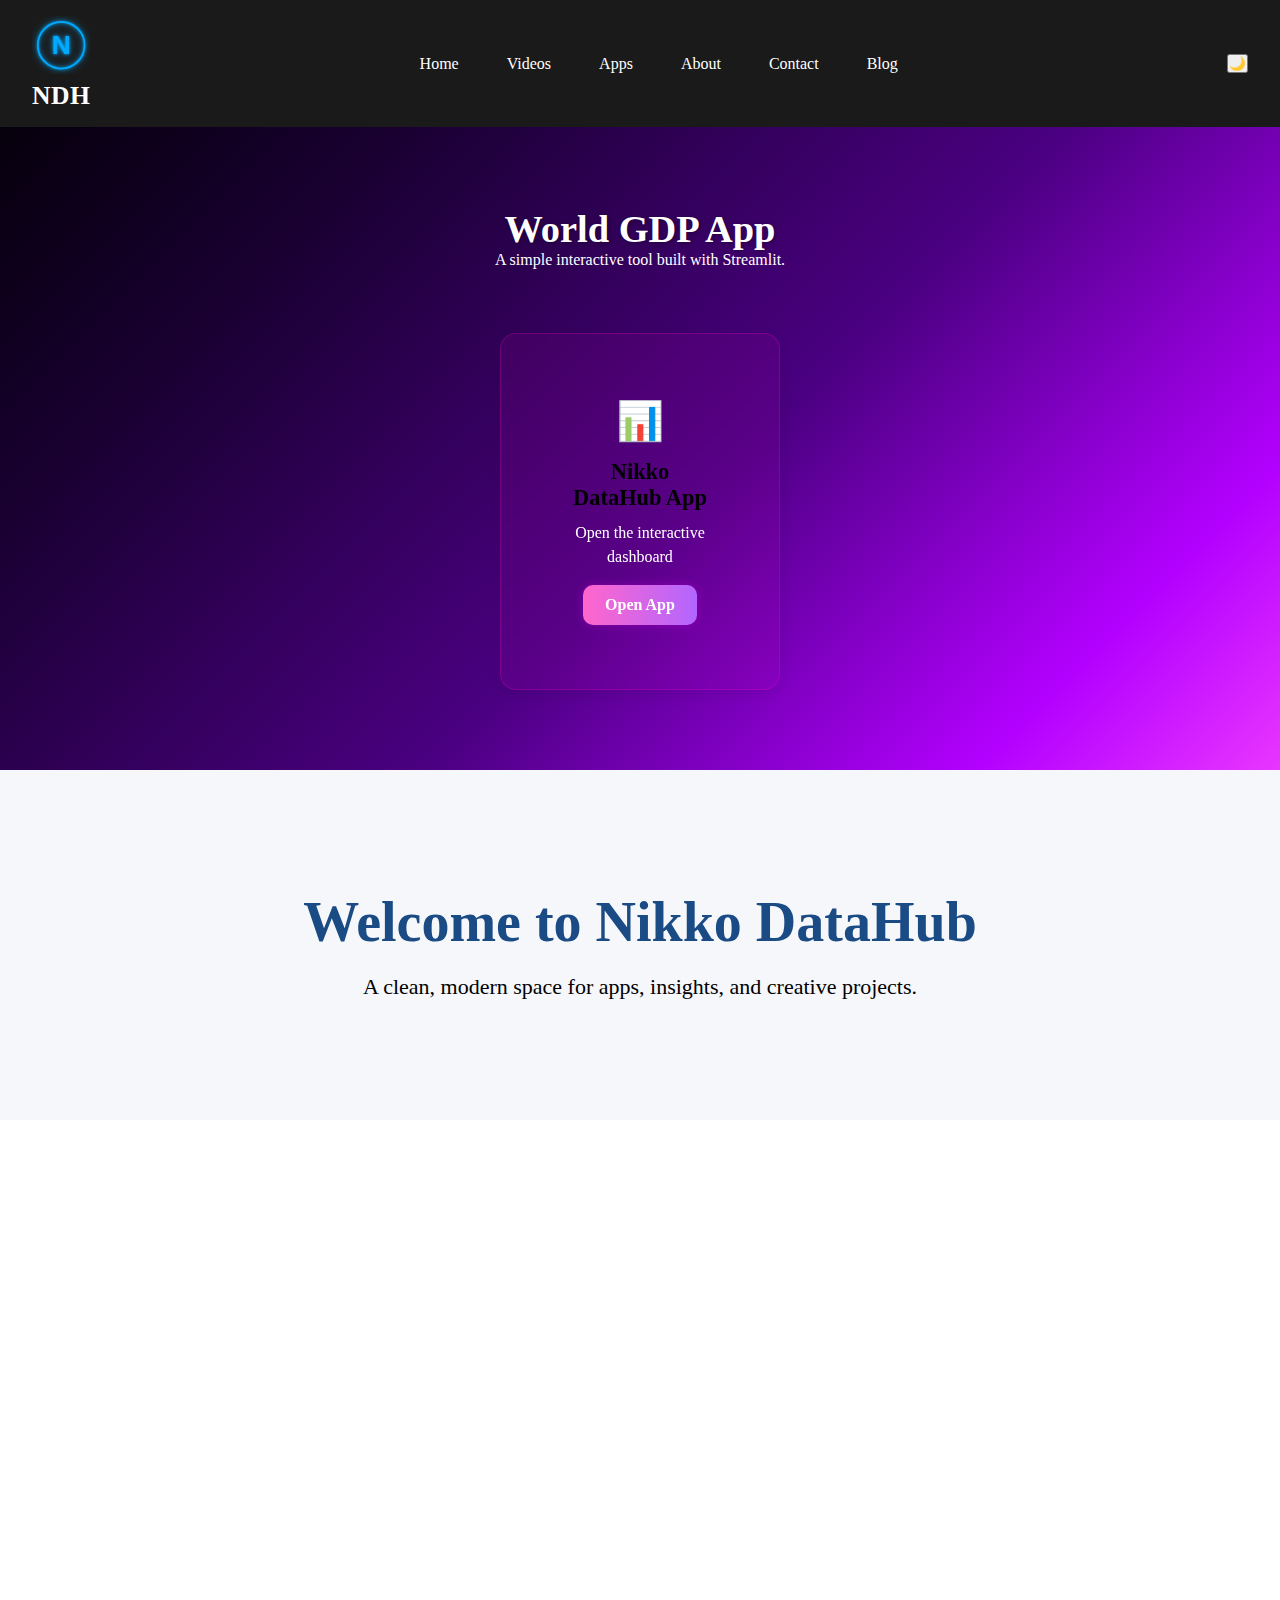
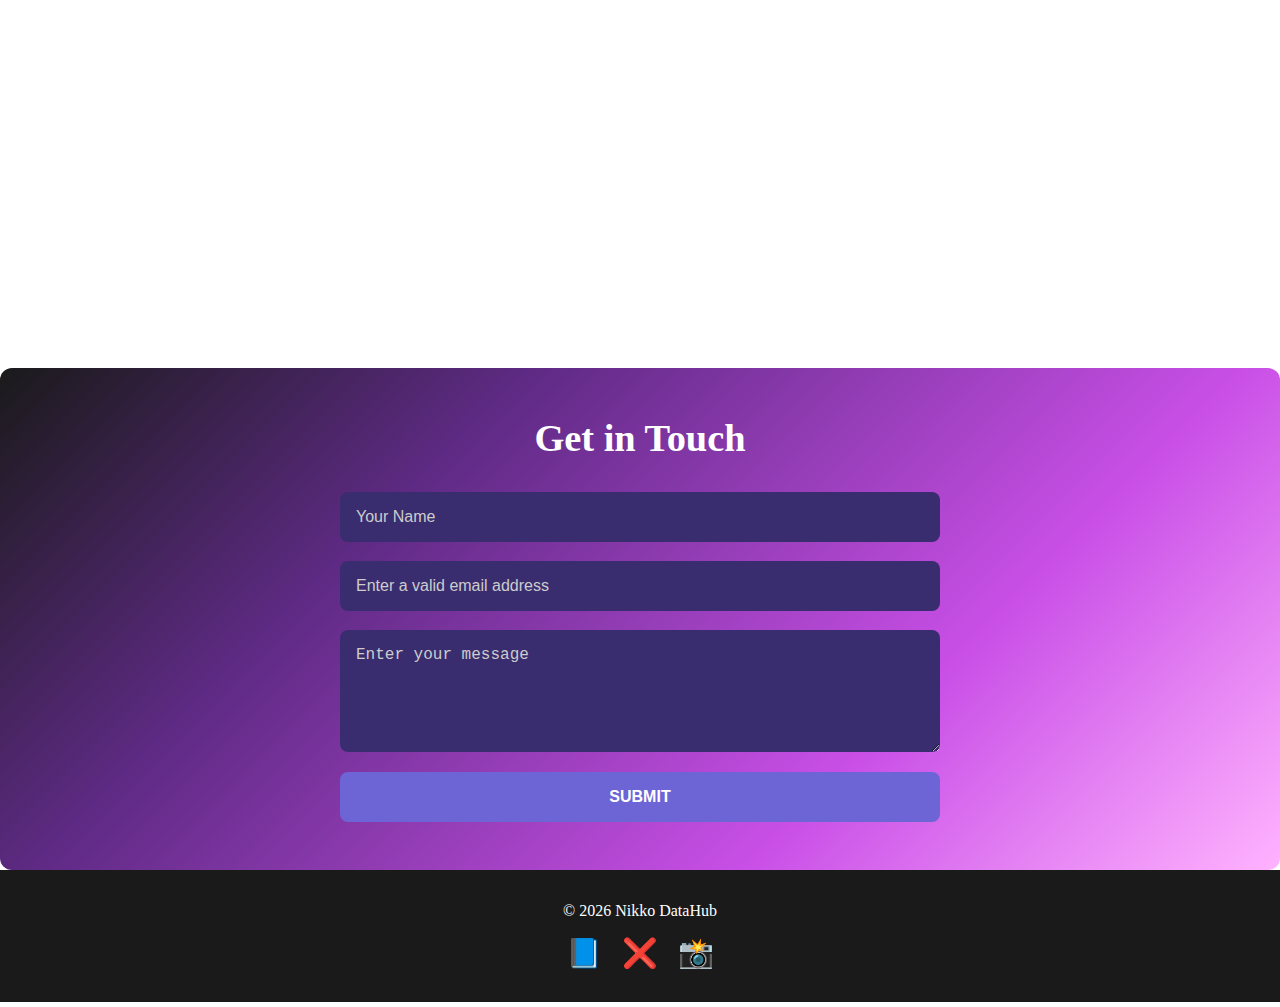
<file: index.html>
<!DOCTYPE html>
<html lang="en" data-theme="dark">
<head>
  <meta charset="UTF-8">
  <title>Nikko DataHub</title>
  <link href="https://fonts.googleapis.com/css2?family=Inter:wght@300;400;600&display=swap" rel="stylesheet">
  <link rel="stylesheet" href="/style.css">
  <link rel="icon" type="image/svg+xml" href="/favicon.svg">
</head>
<body>
  <!-- Animated data grid background -->
  <div class="data-grid-bg"></div>

  <!-- Navigation bar -->
<header class="site-header">

  <div class="logo">
    <div class="ndh-logo">
      <svg viewBox="0 0 200 200" xmlns="http://www.w3.org/2000/svg">

        <defs>
          <filter id="neon-glow" x="-50%" y="-50%" width="200%" height="200%">
            <feDropShadow dx="0" dy="0" stdDeviation="6" flood-color="#00aaff" flood-opacity="1"/>
            <feDropShadow dx="0" dy="0" stdDeviation="12" flood-color="#00aaff" flood-opacity="0.6"/>
          </filter>
        </defs>

        <circle cx="100" cy="100" r="80"
                stroke="#00aaff"
                stroke-width="6"
                fill="none"
                filter="url(#neon-glow)" />

        <text x="50%" y="50%"
              text-anchor="middle"
              dominant-baseline="central"
              font-size="90"
              font-family="Arial, sans-serif"
              fill="#00aaff"
              filter="url(#neon-glow)">
          N
        </text>

      </svg>
    </div>

    <span class="logo-text">NDH</span>
  </div>

  <nav>
    <a href="../index.html">Home</a>
    <a href="../videos/index.html">Videos</a>
    <a href="../apps/index.html">Apps</a>
    <a href="../about/index.html">About</a>
    <a href="../index.html#contact">Contact</a>
    <a href="../blog/index.html">Blog</a>
  </nav>

  <button id="theme-toggle" class="theme-toggle" aria-label="Toggle dark/light mode">🌙</button>

</header>
  <section class="page-section app-section">
    <h1>World GDP App</h1>
    <p>A simple interactive tool built with Streamlit.</p>
    <div class="feature-card app-card">
      <div class="card-icon">📊</div>
      <h3>Nikko DataHub App</h3>
      <p>Open the interactive dashboard</p>
      <a href="https://nikko-dataapp-apps-hm22lnk8tinfxs7srabcrp.streamlit.app/" target="_blank" class="card-button">
        Open App
      </a>
    </div>
  </section>

  <section class="hero">
    <h1>Welcome to Nikko DataHub</h1>
    <p>A clean, modern space for apps, insights, and creative projects.</p>
  </section>

  <section class="intro">
    <h2>What is Nikko DataHub?</h2>
    <p>A growing collection of tools, apps, insights, and creative projects — all built with clarity, precision, and a passion for discovery.</p>
  </section>

  <section class="feature-grid">
    <a href="blog/index.html" class="feature-card">
      <div class="icon">📝</div>
      <h3>Blog</h3>
      <p>Articles, tutorials, and insights on data, coding, and creativity.</p>
    </a>

    <a href="apps/index.html" class="feature-card">
      <div class="icon">📱</div>
      <h3>Apps</h3>
      <p>Interactive tools and data apps built for learning and exploration.</p>
    </a>

    <a href="about/index.html" class="feature-card">
      <div class="icon">👤</div>
      <h3>About</h3>
      <p>Learn more about the mission, vision, and creator behind Nikko DataHub.</p>
    </a>

    <a href="#contact" class="feature-card">
      <div class="icon">✉️</div>
      <h3>Contact</h3>
      <p>Get in touch for collaborations, questions, or project ideas.</p>
    </a>

    <a href="videos/index.html" class="feature-card featured">
      <div class="icon">🎬</div>
      <h3>Videos</h3>
      <p>Crash‑course tutorials to help you learn fast.</p>
    </a>
  </section>

  <section class="contact-section" id="contact">
    <h2>Get in Touch</h2>
    <form class="contact-form">
      <input type="text" name="name" placeholder="Your Name" required />
      <input type="email" name="email" placeholder="Enter a valid email address" required />
      <textarea name="message" rows="5" placeholder="Enter your message" required></textarea>
      <button type="submit">SUBMIT</button>
    </form>
  </section>

  <footer class="site-footer">
    <div class="footer-content">
      <p>&copy; 2026 Nikko DataHub</p>
      <div class="social-icons">
        <a href="https://facebook.com" target="_blank">📘</a>
        <a href="https://x.com/nikkodata026" target="_blank">❌</a>
        <a href="https://www.instagram.com/nikkodata/" target="_blank">📸</a>
      </div>
    </div>
  </footer>

  <script src="/main.js"></script>
</body>
</html>
</file>
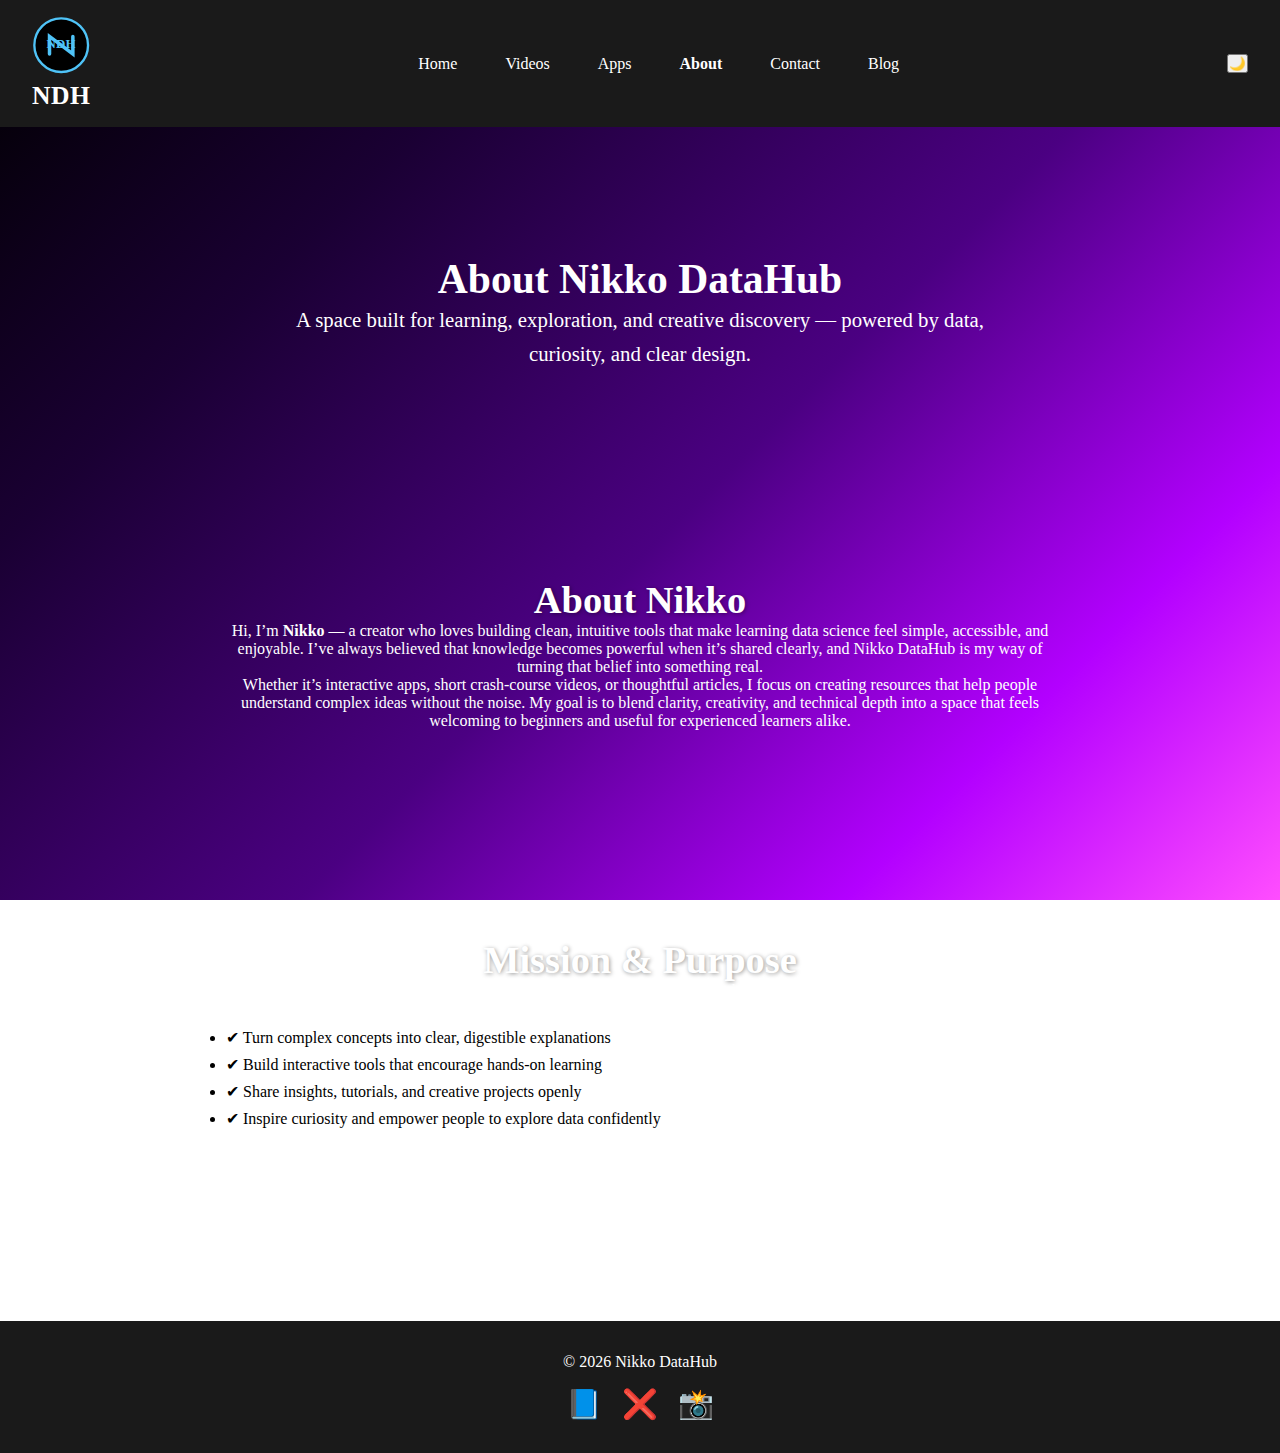
<file: about/index.html>
<!DOCTYPE html>
<html lang="en" data-theme="dark">
<head>
  <meta charset="UTF-8">
  <meta name="viewport" content="width=device-width, initial-scale=1.0">
  <title>About — Nikko DataHub</title>

  <!-- Global styles -->
  <link rel="stylesheet" href="../style.css">

  <!-- Favicon -->
  <link rel="icon" type="image/svg+xml" href="/favicon.svg">
</head>

<body>

  <!-- Animated data grid background -->
  <div class="data-grid-bg"></div>

  <!-- HEADER -->
  <header class="site-header">
    <div class="logo">
      <div class="ndh-logo">
        <svg viewBox="0 0 100 100" aria-hidden="true">
          <circle cx="50" cy="50" r="46" stroke="var(--accent)" stroke-width="4"/>
          <path d="M30 65 L30 35 L70 65 L70 35" stroke="var(--accent)" stroke-width="6" stroke-linecap="round"/>
          <text x="50" y="55" text-anchor="middle" fill="var(--accent)" font-size="22" font-weight="700">NDH</text>
        </svg>
      </div>
      <span class="logo-text">NDH</span>
    </div>

    <nav>
      <a href="../index.html">Home</a>
      <a href="../videos/index.html">Videos</a>
      <a href="../apps/index.html">Apps</a>
      <a href="../about/index.html" class="active">About</a>
      <a href="../index.html#contact">Contact</a>
      <a href="../blog/index.html">Blog</a>
    </nav>

    <button id="theme-toggle" class="theme-toggle" aria-label="Toggle dark/light mode">🌙</button>
  </header>

  <!-- MAIN CONTENT -->
  <main style="max-width: 900px; margin: 0 auto; padding: 3rem 1rem;">

    <!-- INTRO -->
    <section class="intro" style="margin-bottom: 3rem;">
      <h2>About Nikko DataHub</h2>
      <p>A space built for learning, exploration, and creative discovery — powered by data, curiosity, and clear design.</p>
    </section>

    <!-- ABOUT NIKKO -->
    <section class="page-section" style="margin-bottom: 3rem;">
      <h1>About Nikko</h1>
      <p>
        Hi, I’m <strong>Nikko</strong> — a creator who loves building clean, intuitive tools that make learning data science feel simple, accessible, and enjoyable.
        I’ve always believed that knowledge becomes powerful when it’s shared clearly, and Nikko DataHub is my way of turning that belief into something real.
      </p>
      <p>
        Whether it’s interactive apps, short crash‑course videos, or thoughtful articles, I focus on creating resources that help people understand complex ideas without the noise.
        My goal is to blend clarity, creativity, and technical depth into a space that feels welcoming to beginners and useful for experienced learners alike.
      </p>
    </section>

    <!-- MISSION -->
    <section class="page-section">
      <h1>Mission & Purpose</h1>
      <p>
        <strong>Nikko DataHub</strong> exists to make data science approachable.  
        The mission is simple:
      </p>

      <ul style="margin-top: 1.5rem; line-height: 1.7;">
        <li>✔ Turn complex concepts into clear, digestible explanations</li>
        <li>✔ Build interactive tools that encourage hands‑on learning</li>
        <li>✔ Share insights, tutorials, and creative projects openly</li>
        <li>✔ Inspire curiosity and empower people to explore data confidently</li>
      </ul>

      <p style="margin-top: 1.5rem;">
        This website is a growing collection of everything I create — apps, videos, articles, and experiments — all designed to help you learn, explore, and build with confidence.
      </p>
    </section>

  </main>

  <!-- FOOTER -->
  <footer class="site-footer">
    <div class="footer-content">
      <p>&copy; 2026 Nikko DataHub</p>
      <div class="social-icons">
        <a href="https://facebook.com" target="_blank">📘</a>
        <a href="https://x.com/nikkodata026" target="_blank">❌</a>
        <a href="https://www.instagram.com/nikkodata/" target="_blank">📸</a>
      </div>
    </div>
  </footer>

  <script src="../main.js"></script>
</body>
</html>
</file>
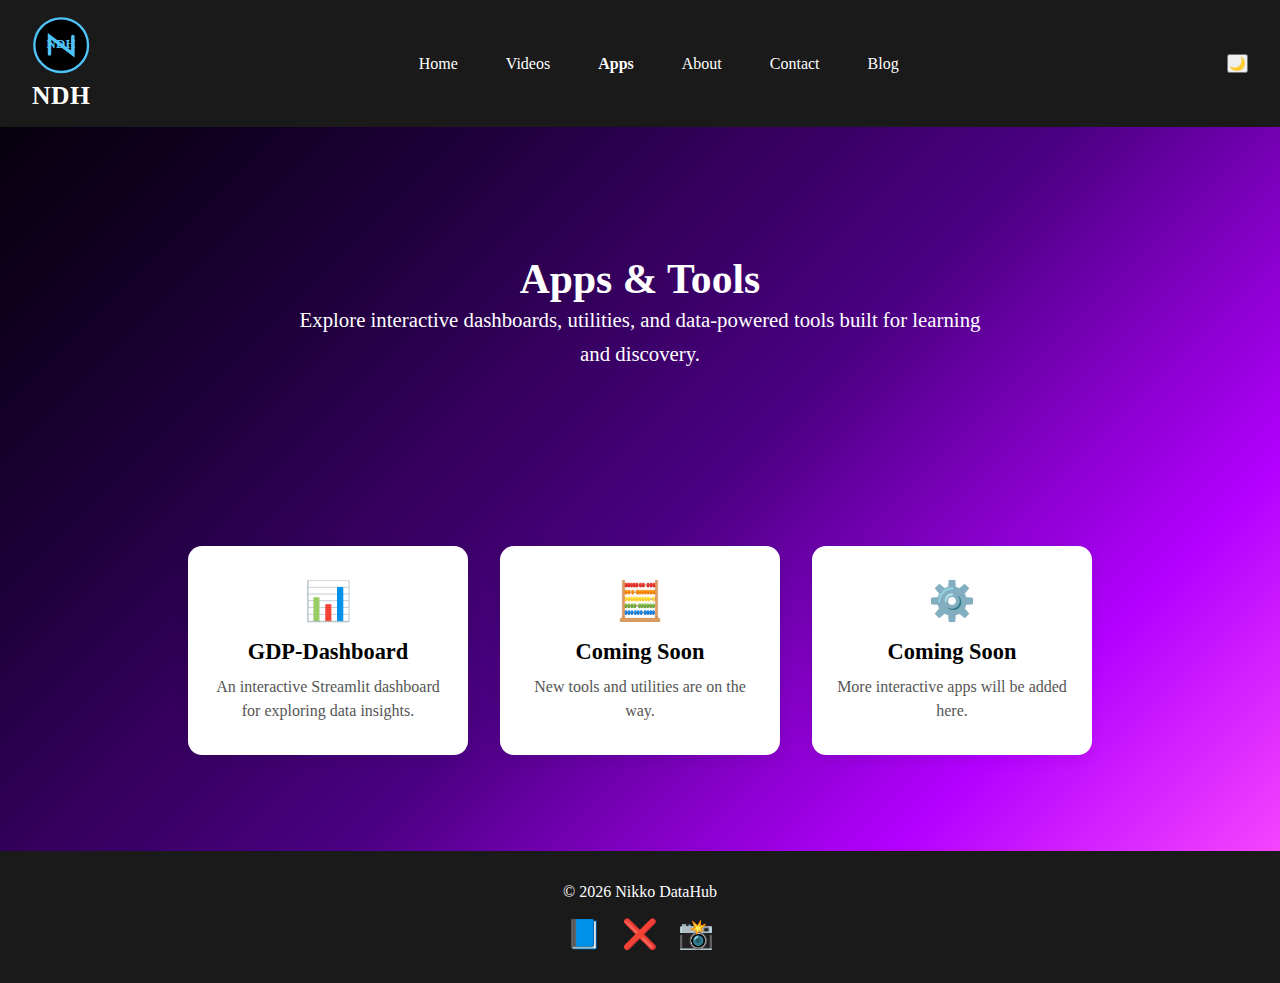
<file: apps/index.html>
<!DOCTYPE html>
<html lang="en" data-theme="dark">
<head>
  <meta charset="UTF-8">
  <meta name="viewport" content="width=device-width, initial-scale=1.0">
  <title>Apps — Nikko DataHub</title>

  <!-- Global styles -->
  <link rel="stylesheet" href="../style.css">

  <!-- Favicon -->
  <link rel="icon" type="image/svg+xml" href="/favicon.svg">
</head>

<body>

  <!-- Animated data grid background -->
  <div class="data-grid-bg"></div>

  <!-- HEADER -->
  <header class="site-header">
    <div class="logo">
      <div class="ndh-logo">
        <svg viewBox="0 0 100 100" aria-hidden="true">
          <circle cx="50" cy="50" r="46" stroke="var(--accent)" stroke-width="4"/>
          <path d="M30 65 L30 35 L70 65 L70 35" stroke="var(--accent)" stroke-width="6" stroke-linecap="round"/>
          <text x="50" y="55" text-anchor="middle" fill="var(--accent)" font-size="22" font-weight="700">NDH</text>
        </svg>
      </div>
      <span class="logo-text">NDH</span>
    </div>

    <nav>
      <a href="../index.html">Home</a>
      <a href="../videos/index.html">Videos</a>
      <a href="../apps/index.html" class="active">Apps</a>
      <a href="../about/index.html">About</a>
      <a href="../index.html#contact">Contact</a>
      <a href="../blog/index.html">Blog</a>
    </nav>

    <button id="theme-toggle" class="theme-toggle" aria-label="Toggle dark/light mode">🌙</button>
  </header>

  <!-- MAIN CONTENT -->
  <main style="max-width: 1200px; margin: 0 auto; padding: 3rem 1rem;">

    <section class="intro" style="margin-bottom: 3rem;">
      <h2>Apps & Tools</h2>
      <p>Explore interactive dashboards, utilities, and data‑powered tools built for learning and discovery.</p>
    </section>

    <!-- APPS GRID -->
    <section class="feature-grid">

      <!-- Example App Card -->
      <a href="https://nikko-dataapp-apps-pqdw2snbsqh4zdspjmonsf.streamlit.app/" class="feature-card" target="_blank">
        <div class="icon">📊</div>
        <h3>GDP-Dashboard</h3>
        <p>An interactive Streamlit dashboard for exploring data insights.</p>
      </a>

      <!-- Placeholder for future apps -->
      <a href="#" class="feature-card">
        <div class="icon">🧮</div>
        <h3>Coming Soon</h3>
        <p>New tools and utilities are on the way.</p>
      </a>

      <a href="#" class="feature-card">
        <div class="icon">⚙️</div>
        <h3>Coming Soon</h3>
        <p>More interactive apps will be added here.</p>
      </a>

    </section>

  </main>

  <!-- FOOTER -->
  <footer class="site-footer">
    <div class="footer-content">
      <p>&copy; 2026 Nikko DataHub</p>
      <div class="social-icons">
        <a href="https://facebook.com" target="_blank">📘</a>
        <a href="https://x.com/nikkodata026" target="_blank">❌</a>
        <a href="https://www.instagram.com/nikkodata/" target="_blank">📸</a>
      </div>
    </div>
  </footer>

  <script src="../main.js"></script>
</body>
</html>
</file>
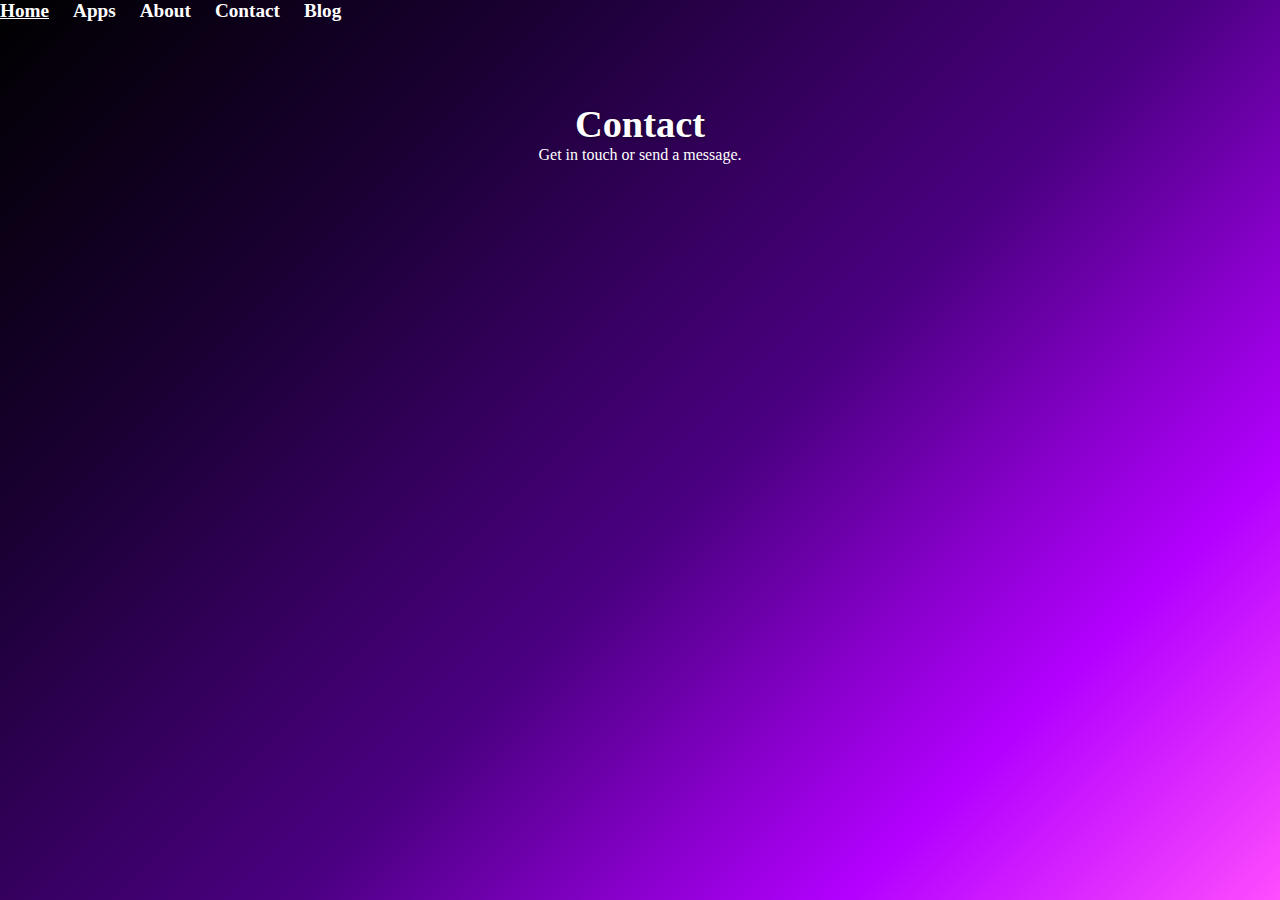
<file: contact/index.html>
<!DOCTYPE html>
<html>
<head>
  <meta charset="UTF-8">
  <title>Contact — Nikko DataHub</title>
  <link rel="stylesheet" href="/style.css">
</head>
<body>

  <nav class="navbar">
    <div class="nav-inner">
      <a href="/" class="nav-link home-link">Home</a>
      <a href="/apps/" class="nav-link">Apps</a>
      <a href="/about/" class="nav-link">About</a>
      <a href="/contact/" class="nav-link">Contact</a>
      <a href="/blog/" class="nav-link">Blog</a>
    </div>
  </nav>

  <section class="page-section">
    <h1>Contact</h1>
    <p>Get in touch or send a message.</p>
  </section>

</body>
</html>
</file>
<file: style.css>
/* 1. Global Reset */
* {
  margin: 0;
  padding: 0;
  box-sizing: border-box;
}

/* 2. Global Layout System */
:root {
  --primary: #1A4B84;
  --accent: #4FC3F7;
  --bg-light: #F5F7FA;
  --text-dark: #111;
  --radius: 8px;
  --shadow: 0 2px 6px rgba(0,0,0,0.08);
}

body {
  margin: 0;
  background: linear-gradient(
    135deg,
    #000000 0%,
    #1a0033 25%,
    #4b0082 55%,
    #b300ff 80%,
    #ff4dff 100%
  );
  background-attachment: fixed;
  background-size: cover;
}
html {
  scroll-behavior: smooth;
}
/* Optional: smooth animated gradient */
@keyframes gradientShift {
    0% { background-position: 0% 50%; }
    50% { background-position: 100% 50%; }
    100% { background-position: 0% 50%; }
}
/* === Video Card Scroll Animation === */

.video-card {
    background: rgba(255, 255, 255, 0.08);
    padding: 1rem;
    border-radius: 12px;
    backdrop-filter: blur(6px);
    opacity: 0;
    transform: translateY(30px);
    transition: opacity 0.8s ease, transform 0.8s ease;
}

.video-card.visible {
    opacity: 1;
    transform: translateY(0);
}

.video-card iframe {
    width: 100%;
    height: 200px;
    border-radius: 8px;
    border: none;
}
section {
  padding: 80px 20px;
}
/* Videos Page */
body.videos-page {
  background-color: #2c1e4a;
  color: white;
  font-family: 'Helvetica Neue', sans-serif;
  margin: 0;
  padding: 0;
}

.nav ul {
  display: flex;
  gap: 2rem;
  padding: 1rem 2rem;
  list-style: none;
}

.nav a {
  color: white;
  text-decoration: none;
  font-weight: bold;
}

.main-content {
  padding: 2rem;
  max-width: 1200px;
  margin: 0 auto;
}

.intro h1 {
  font-size: 2.5rem;
  margin-bottom: 0.5rem;
}

.subheading {
  font-size: 1.25rem;
  color: #7ed6df;
  margin-bottom: 2rem;
}

.video-cards {
  display: grid;
  grid-template-columns: 1fr;
  gap: 2rem;
  margin-bottom: 3rem;
}

.card {
  background-color: rgba(255, 255, 255, 0.05);
  padding: 2rem;
  border-radius: 12px;
}

.card h2 {
  font-size: 1.25rem;
  margin-bottom: 1rem;
}

.card-link {
  color: #7ed6df;
  text-decoration: underline;
  font-weight: bold;
  display: inline-block;
  margin-top: 1rem;
}

.cta {
  margin-bottom: 2rem;
}

.cta-link {
  color: #7ed6df;
  font-weight: bold;
  text-decoration: underline;
}

.footer {
  padding: 2rem;
  font-size: 0.875rem;
  color: #7ed6df;
}

/* Responsive Layout */
@media (min-width: 768px) {
  .video-cards {
    grid-template-columns: repeat(3, 1fr);
  }

  .main-content {
    text-align: left;
  }
}


/* Header layout */
.site-header {
    background-color: #1a1a1a;
    color: white;
    display: flex;
    justify-content: space-between;
    align-items: center;
    padding: 1rem 2rem;
    flex-wrap: wrap;
}

.site-header .logo {
    font-size: 1.6rem;
    font-weight: 600;
    color: white;
    letter-spacing: 0.5px;
}

.site-header nav {
    display: flex;
    gap: 1rem;
    flex-wrap: wrap;
}

.site-header nav a {
    color: white;
    text-decoration: none;
    font-weight: 500;
    padding: 0.5rem 1rem;
    transition: color 0.2s ease;
}

.site-header nav a:hover {
    text-decoration: underline;
}

.site-header nav a.active {
    font-weight: 600;
    text-decoration: none;
}
@media (max-width: 600px) {
    .site-header {
        flex-direction: column;
        align-items: center;
        text-align: center;
    }

    .site-header nav {
        justify-content: center;
        margin-top: 0.5rem;
    }
}
/* NAVBAR FIX FOR APPS PAGE */

.header {
  background-color: #b366ff; /* light purple */
  padding: 1rem 2rem;
}

.header-inner {
  display: flex;
  justify-content: space-between;
  align-items: center;
}

.logo a {
  color: #ffffff;
  font-size: 2rem;
  font-weight: 700;
  text-decoration: none;
}

.navbar .nav-inner {
  display: flex;
  gap: 1.5rem;
}

.navbar .nav-link {
  color: #ffffff;
  font-size: 1.2rem;
  font-weight: 600;
  text-decoration: none;
}

.navbar .nav-link:hover {
  text-decoration: underline;
}
/* Hero section */
.hero {
  background: var(--bg-light);
  padding: 120px 20px;
  text-align: center;
}

.hero h1 {
  font-size: 56px;
  margin-bottom: 20px;
  color: var(--primary);
}

.hero p {
  font-size: 22px;
  max-width: 700px;
  margin: auto;
}
/* Intro section */
section.intro h2 {
  color: #ffffff;
  text-align: center;
  font-size: 2.6rem;
  font-weight: 700;
}

section.intro p {
  color: #ffffff;
  text-align: center;
  font-size: 1.3rem;
  font-weight: 400;
  max-width: 700px;
  line-height: 1.6;
  margin: 0 auto;
}

/* Section grid */
.feature-grid {
    display: flex;
    flex-wrap: wrap;
    justify-content: center;
    gap: 2rem;
    padding: 3rem 1rem;
    max-width: 1200px;
    margin: 0 auto;
}

.feature-card {
    flex: 1 1 260px;
    max-width: 280px;
    background: #fff;
    border-radius: 14px;
    padding: 2rem 1.5rem;
    text-align: center;
    text-decoration: none;
    color: inherit;
    box-shadow: 0 4px 14px rgba(0,0,0,0.08);
    transition: transform 0.2s ease, box-shadow 0.2s ease;
    opacity: 0;
    transform: translateY(20px);
}

.feature-card:hover {
    transform: translateY(-6px);
    box-shadow: 0 10px 24px rgba(0,0,0,0.12);
}

.feature-card .icon {
    font-size: 2.4rem;
    margin-bottom: 1rem;
}

.feature-card h3 {
    font-size: 1.4rem;
    margin-bottom: 0.6rem;
}

.feature-card p {
    font-size: 1rem;
    color: #555;
    line-height: 1.5;
}
.feature-card.featured {
    background: #f7faff;
    border: 2px solid #dbe7ff;
    transform: translateY(-4px);
}
.feature-card.visible {
    opacity: 1;
    transform: translateY(0);
}
@media (max-width: 900px) {
    .feature-card {
        max-width: 45%;
    }
}

@media (max-width: 600px) {
    .feature-grid {
        flex-direction: column;
        align-items: center;
    }

    .feature-card {
        max-width: 90%;
    }
}

/* Video Cards Centered */
.video-cards {
  display: grid;
  grid-template-columns: repeat(auto-fit, minmax(280px, 1fr));
  gap: 2rem;
  justify-content: center;
  margin: 3rem auto;
  max-width: 1000px;
}
/* Video Grid */
.contact-section { ... }
.contact-form { ... }
.video-grid {
  display: grid;
  grid-template-columns: repeat(auto-fit, minmax(300px, 1fr));
  gap: 30px;
  margin-top: 40px;
}
.video-card iframe {
  width: 100%;
  height: 200px;
  border-radius: var(--radius);
  box-shadow: var(--shadow);
}
/* === Video Grid Responsive Layout === */

.video-grid {
    display: grid;
    grid-template-columns: repeat(3, 1fr);
    gap: 2rem;
    padding: 2rem;
    max-width: 1200px;
    margin: 0 auto;
}

/* Tablet */
@media (max-width: 900px) {
    .video-grid {
        grid-template-columns: repeat(2, 1fr);
    }
}

/* Mobile */
@media (max-width: 600px) {
    .video-grid {
        grid-template-columns: 1fr;
        padding: 1rem;
    }
}
/* Page sections (for Apps, About, Contact, Blog) */
.page-section {
  max-width: 900px;
  margin: auto;
  padding: 80px 20px;
}
.page-section h1 {
  color: #ffffff;
  font-weight: 700;
  font-size: 2.4rem;
  text-align: center;
  text-shadow: 1px 1px 4px rgba(0, 0, 0, 0.4);
}

.page-section p {
  color: #ffffff;
  text-align: center;
}
/* Contact section */
.contact-section {
    background: linear-gradient(
    135deg,
    #1a1a1a 0%,
    #5e2a84 30%,
    #c94fe7 70%,
    #ffb3ff 100%
  );
  padding: 3rem;
  border-radius: 12px;
  color: white;
}

.contact-section h2 {
    font-size: 2.4rem;
    margin-bottom: 2rem;
    font-weight: 600;
    text-align: center;
}

.contact-form {
    max-width: 600px;
    margin: 0 auto;
    display: grid;
    gap: 1.2rem;
}

.contact-form input,
.contact-form textarea {
    width: 100%;
    padding: 1rem;
    border: none;
    border-radius: 8px;
    font-size: 1rem;
    background-color: #3a2d6f;
    color: white;
}

.contact-form input::placeholder,
.contact-form textarea::placeholder {
    color: #ccc;
}

.contact-form button {
    background-color: #6d65d5;
    color: white;
    border: none;
    padding: 1rem;
    font-size: 1rem;
    font-weight: 600;
    border-radius: 8px;
    cursor: pointer;
    transition: background-color 0.3s ease;
}

.contact-form button:hover {
    background-color: #5c52b3;
}
/* Footer */
.site-footer {
    background-color: #1a1a1a;
    color: white;
    padding: 2rem 1rem;
    text-align: center;
}

.site-footer .footer-content {
    display: flex;
    flex-direction: column;
    align-items: center;
    gap: 1rem;
}

.site-footer .social-icons a {
    font-size: 1.8rem;
    margin: 0 0.5rem;
    color: white;
    text-decoration: none;
    transition: transform 0.2s ease;
}

.site-footer .social-icons a:hover {
    transform: scale(1.2);
}
@keyframes gradientShift { ... }
/* Streamlit App Card — Pink–Purple Light Theme */
.app-card {
  margin-top: 4rem;
  background: rgba(255, 0, 200, 0.08); /* soft pink-purple wash */
  border: 1px solid rgba(255, 0, 200, 0.25);
  padding: 4rem;
  border-radius: 16px;
  text-align: center;
  backdrop-filter: blur(8px);
  transition: transform 0.25s ease, box-shadow 0.25s ease, border-color 0.25s ease;

  /* Centering for all layouts */
  justify-self: center;   /* works in grid */
  margin-left: auto;      /* works in flex/block */
  margin-right: auto;
}

/* Hover glow + lift */
.app-card:hover {
  transform: translateY(-6px);
  box-shadow: 0 0 28px rgba(255, 0, 255, 0.45),
              0 0 12px rgba(255, 120, 255, 0.35);
  border-color: rgba(255, 0, 255, 0.45);
}

/* Icon styling */
.app-card .card-icon {
  font-size: 2.4rem;
  margin-bottom: 1rem;
  color: #ff66ff; /* soft neon pink */
}

/* Button styling */
.app-card .card-button {
  display: inline-block;
  margin-top: 1rem;
  padding: 0.7rem 1.4rem;
  border-radius: 10px;
  background: linear-gradient(90deg, #ff66cc, #b266ff);
  color: white;
  text-decoration: none;
  font-weight: 600;
  transition: opacity 0.2s ease, box-shadow 0.2s ease;
  box-shadow: 0 0 10px rgba(255, 0, 255, 0.25);
}

/* Button hover */
.app-card .card-button:hover {
  opacity: 0.9;
  box-shadow: 0 0 16px rgba(255, 0, 255, 0.4);
}
</file>
